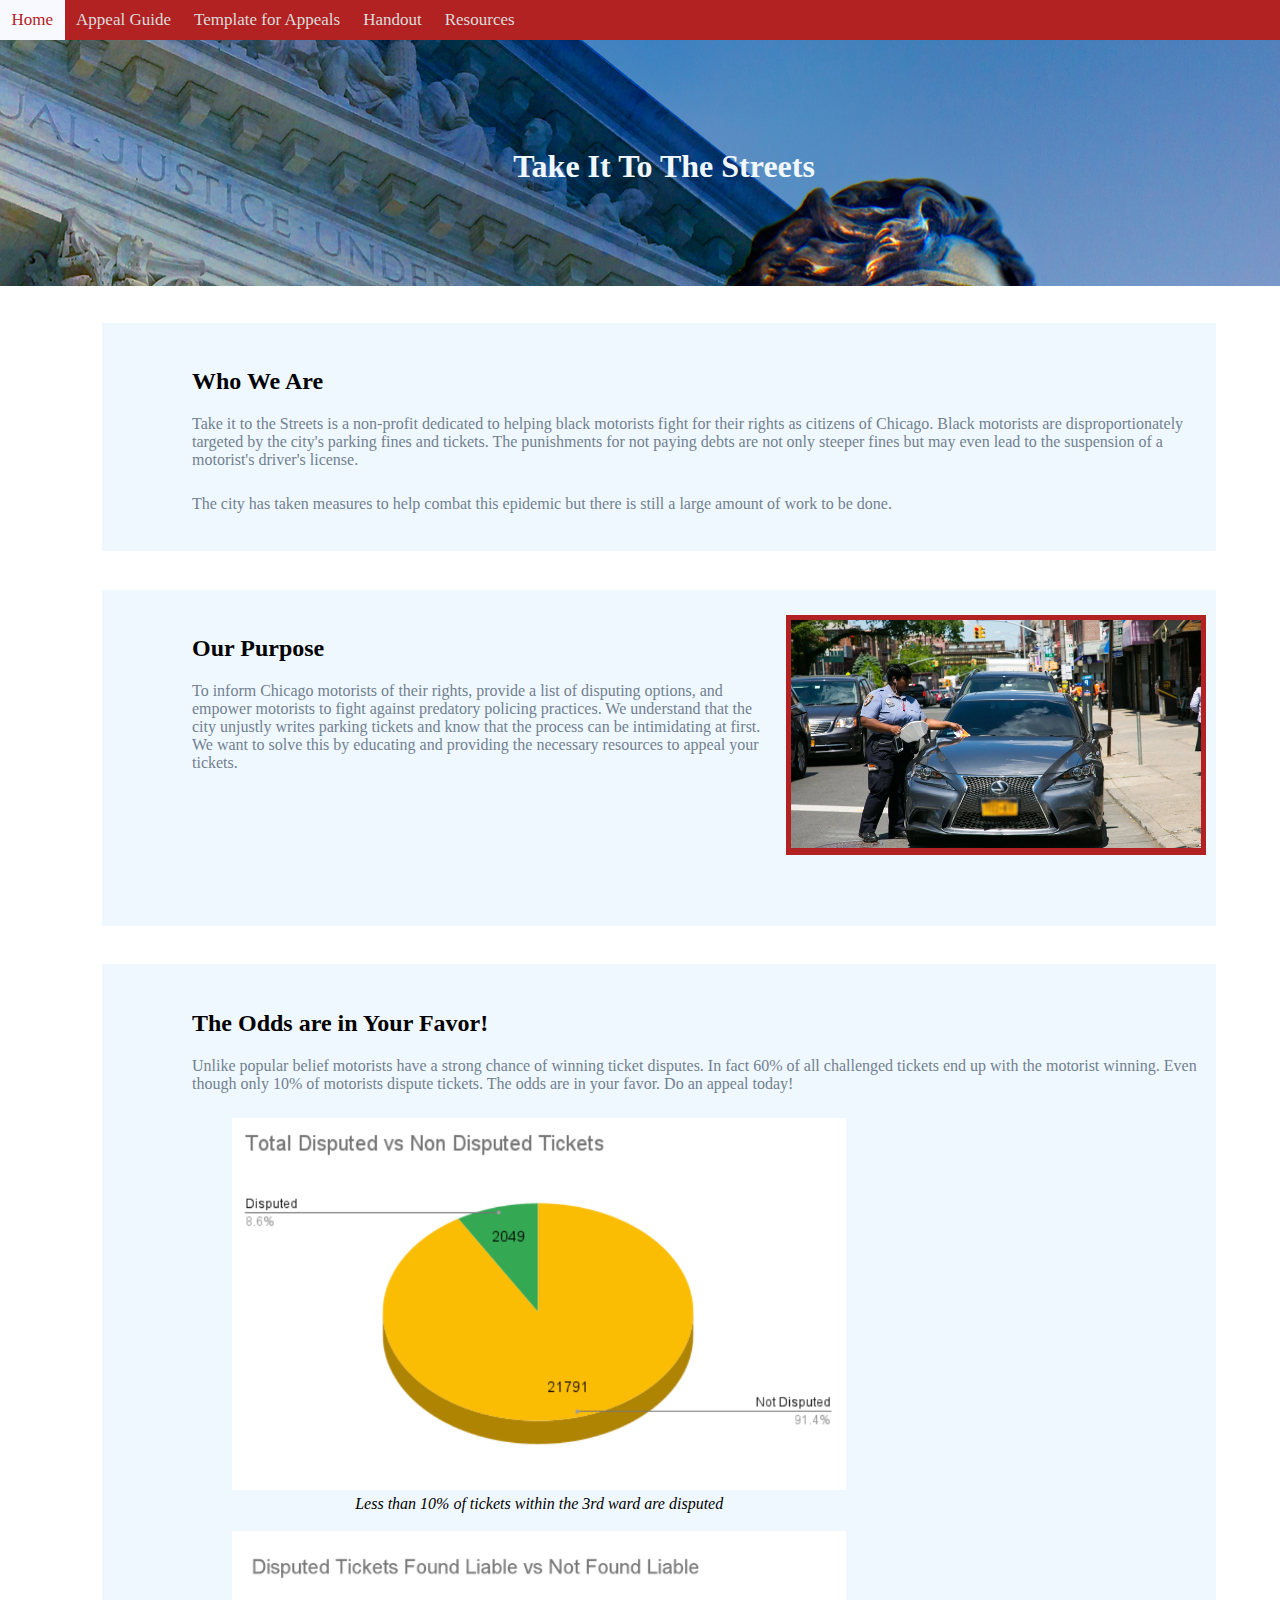
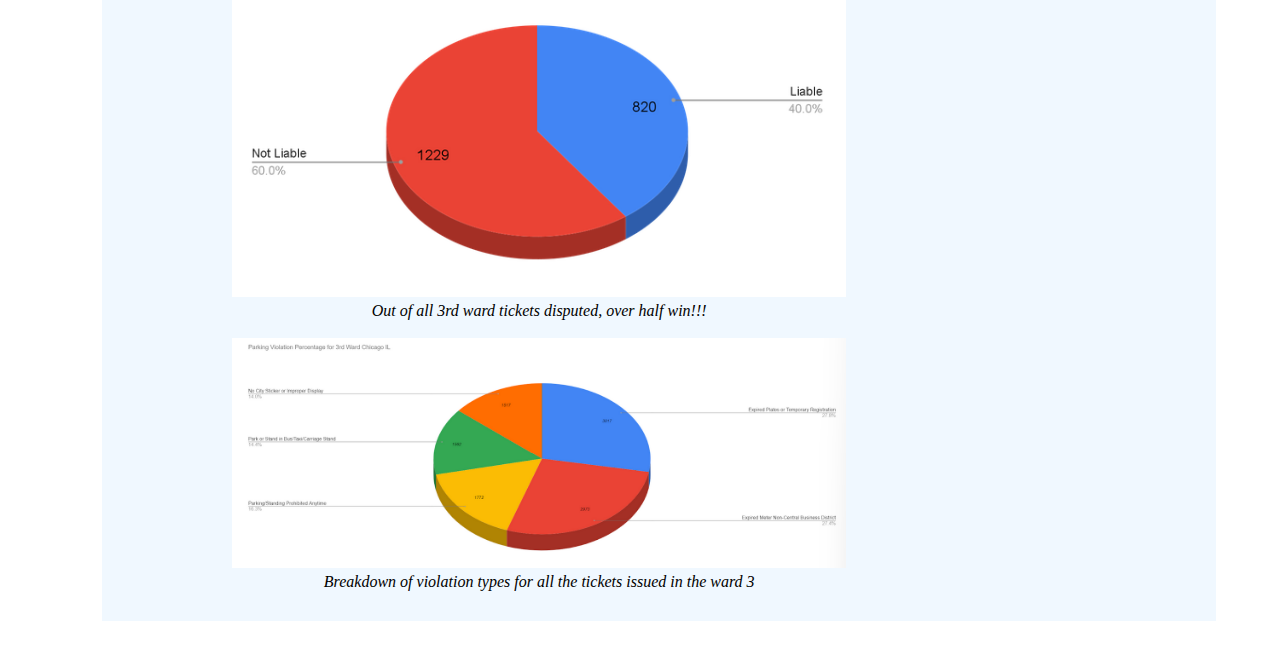
<file: index.html>
<!DOCTYPE html>

<html xml:lang="en" lang="en">
    <head>
        <meta charset="utf-8">
        <title>Take It To The Streets</title>
        <link rel="stylesheet" href="./master.css">
        <link rel="stylesheet" href="./home.css">
    </head>

    <body>
        <nav id="topnav">
            <a href="./index.html">Home</a>
            <a href="./appeal_guide/appeal_guide.html">Appeal Guide</a>
            <a href="./appeal_template/appeal_template.html">Template for Appeals</a>
            <a href="./handout/handout.html">Handout</a>
            <a href="./resources/resources.html">Resources</a>
        </nav>

        <header>
            <h1 class="head_center">Take It To The Streets</h1>
        </header>

        <section id="overview">
            <h2>Who We Are</h2>
            <p>Take it to the Streets is a non-profit dedicated to helping black motorists fight for their rights as citizens of Chicago. Black motorists are disproportionately targeted by the city's parking fines and tickets. The punishments for not paying debts are not only steeper fines but may even lead to the suspension of a motorist's driver's license.</p>
            <p>The city has taken measures to help combat this epidemic but there is still a large amount of work to be done.</p>
        </section>

        <section id="purpose">
            <aside>
                <img src="./images/parking_ticket.png" alt="Image of Parking Ticket being handed out">
            </aside>
            <h2>Our Purpose</h2>
            <p>To inform Chicago motorists of their rights, provide a list of disputing options, and empower motorists to fight against predatory policing practices. We understand that the city unjustly writes parking tickets and know that the process can be intimidating at first. We want to solve this by educating and providing the necessary resources to appeal your tickets.</p>
        </section>

        <section id="odds">
            <h2>The Odds are in Your Favor!</h2>
            <p>Unlike popular belief motorists have a strong chance of winning ticket disputes. In fact 60% of all challenged tickets end up with the motorist winning. Even though only 10% of motorists dispute tickets. The odds are in your favor. Do an appeal today!</p>
            <figure>
                <img src="./images/stats_1.png" alt="Disputed vs. Non-Disputed Ticket Graph" style="width:100%">
                <figcaption>Less than 10% of tickets within the 3rd ward are disputed</figcaption>
            </figure>
            <figure>
                <img src="./images/stats_2.png" alt="Disputed Tickets Results Graph" style="width:100%">
                <figcaption>Out of all 3rd ward tickets disputed, over half win!!!</figcaption>
            </figure>
            <figure>
                <img src="./images/stats_4.png" alt="Parking Violations Pie Chart" style="width:100%">
                <figcaption>Breakdown of violation types for all the tickets issued in the ward 3</figcaption>
            </figure>
        </section>
    </body>
</html>
</file>
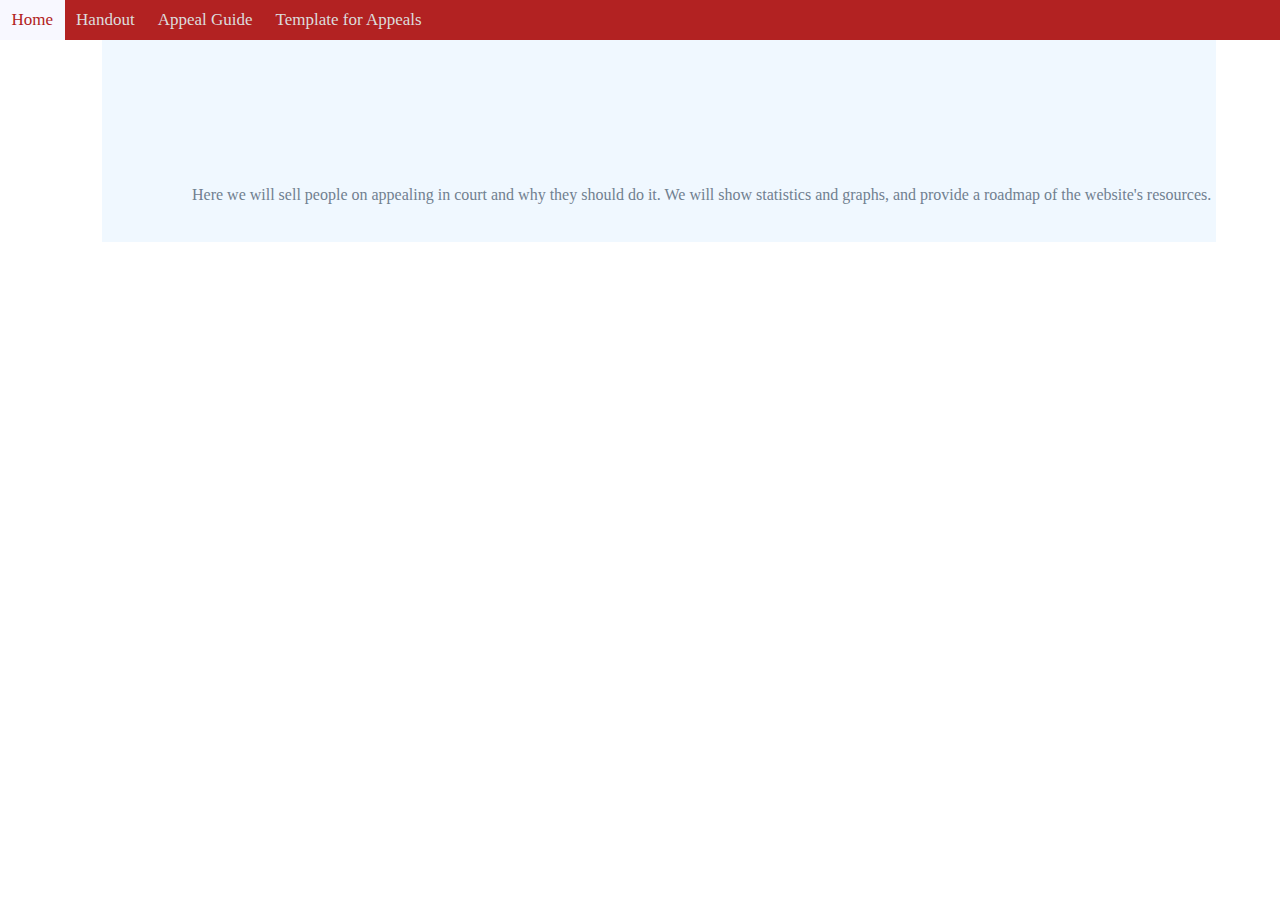
<file: home.html>
<!DOCTYPE html>

<html xml:lang="en" lang="en">
    <head>
        <meta charset="utf-8">
        <title>Project Homepage</title>
        <link rel="stylesheet" href="./master.css">
        <link rel="stylesheet" href="./home.css">
    </head>

    <body>
        <nav id="topnav">
            <a href="./home.html">Home</a>
            <a href="./handout/handout.html">Handout</a>
            <a href="./appeal_guide/appeal_guide.html">Appeal Guide</a>
            <a href="./appeal_template/appeal_template.html">Template for Appeals</a>
        </nav>

        <section id="main">
            <h1 class="head_center">Appeals are Important</h1>
            <p>Here we will sell people on appealing in court and why they should do it. We will show statistics and graphs, and provide a roadmap of the website's resources.</p>
        </section>
    </body>
</html>
</file>
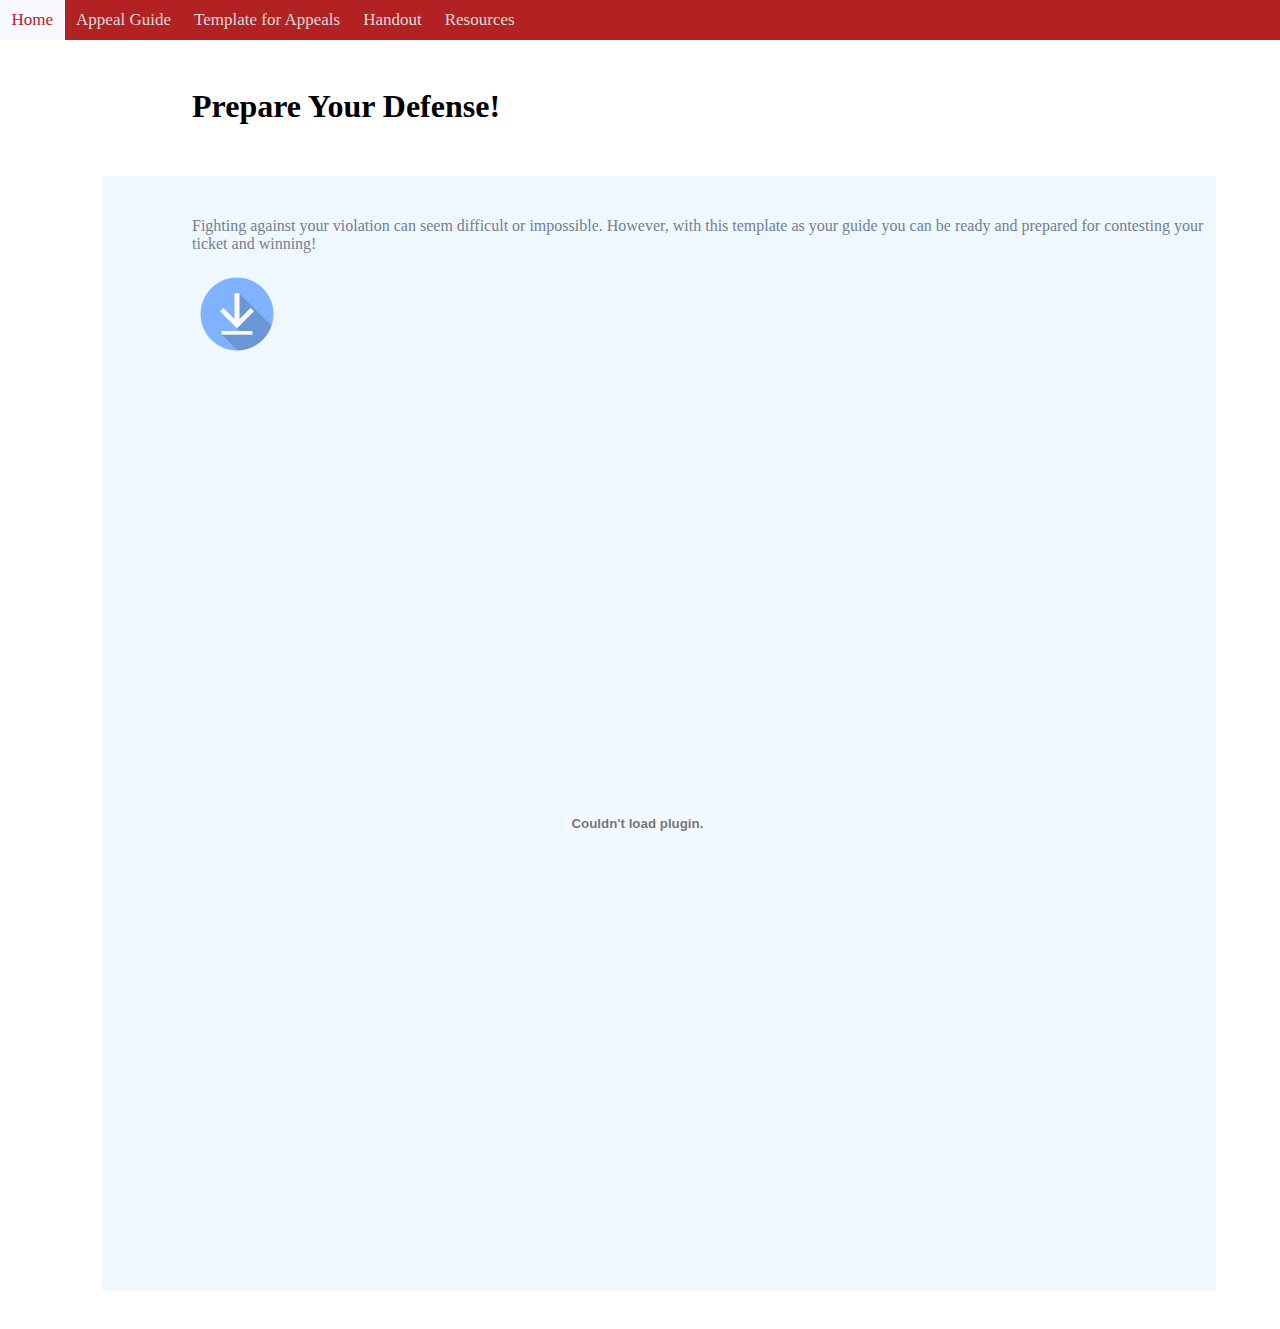
<file: appeal_template/appeal_template.html>
<!DOCTYPE html>

<html xml:lang="en" lang="en">
    <head>
        <meta charset="utf-8">
        <title>Appeal Template - Take It To The Streets</title>
        <link rel="stylesheet" href="../master.css">
        <link rel="stylesheet" href="./appeal_template.css">
    </head>

    <body>
        <nav id="topnav">
            <a href="../index.html">Home</a>
            <a href="../appeal_guide/appeal_guide.html">Appeal Guide</a>
            <a href="./appeal_template.html">Template for Appeals</a>
            <a href="../handout/handout.html">Handout</a>
            <a href="../resources/resources.html">Resources</a>
        </nav>

        <header>
            <h1>Prepare Your Defense!</h1>
        </header>

        <section id="main">
            <p>Fighting against your violation can seem difficult or impossible. However, with this template as your guide you can be ready and prepared for contesting your ticket and winning!</p>
            <a href="../files/appeal_template.pdf" download>
                <img src="../images/download.png" alt="Download Link" id="download_img">
            </a>
            <div id="pad"></div>
            <embed src="../files/appeal_template.pdf">
        </section>
    </body>
</html>
</file>
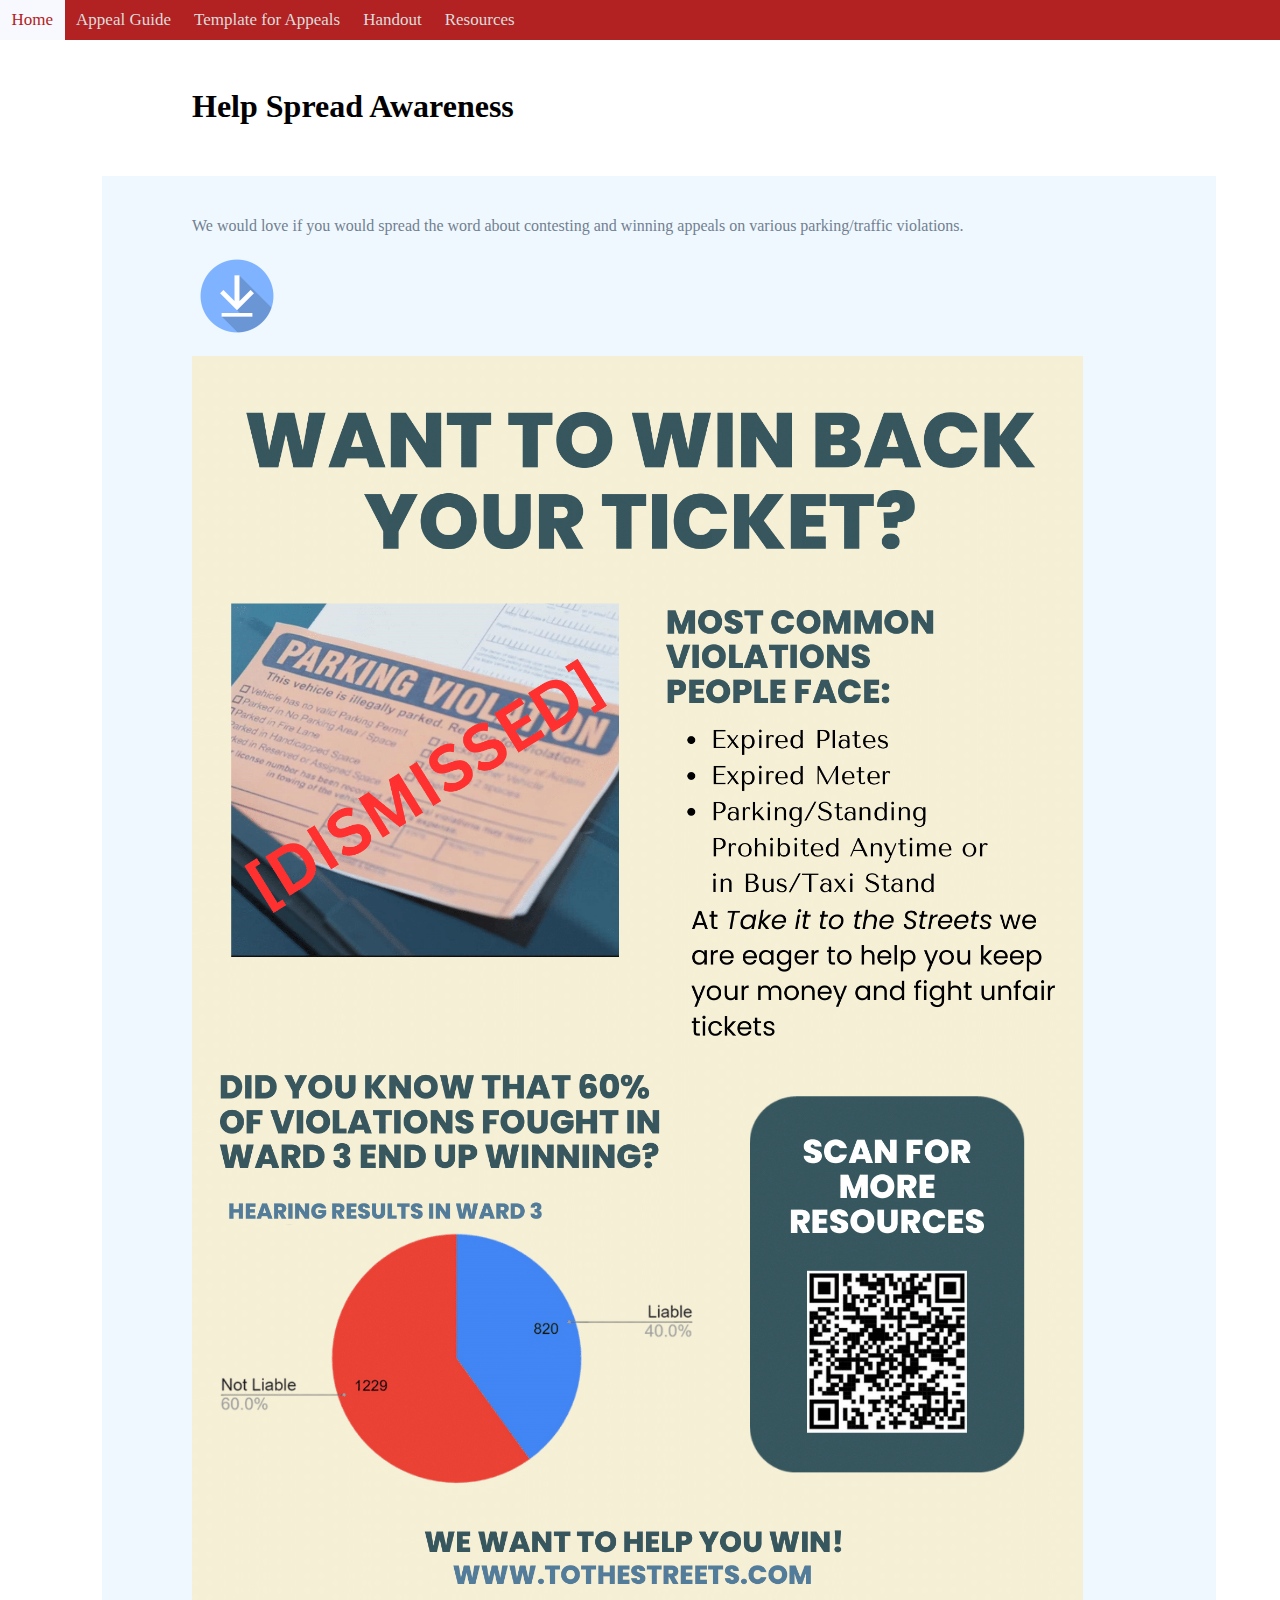
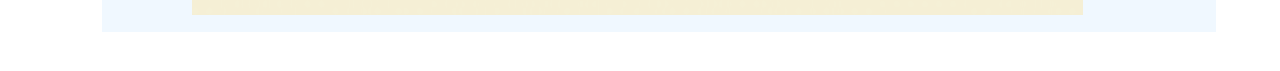
<file: handout/handout.html>
<!DOCTYPE html>

<html xml:lang="en" lang="en">
    <head>
        <meta charset="utf-8">
        <title>Handout - Take It To The Streets</title>
        <link rel="stylesheet" href="../master.css">
        <link rel="stylesheet" href="./handout.css">
    </head>

    <body>
        <nav id="topnav">
            <a href="../index.html">Home</a>
            <a href="../appeal_guide/appeal_guide.html">Appeal Guide</a>
            <a href="../appeal_template/appeal_template.html">Template for Appeals</a>
            <a href="./handout.html">Handout</a>
            <a href="../resources/resources.html">Resources</a>
        </nav>

        <header>
            <h1>Help Spread Awareness</h1>
        </header>

        <section id="main">
            <p>We would love if you would spread the word about contesting and winning appeals on various parking/traffic violations.</p>
            <a href="../files/handout.pdf" download>
                <img src="../images/download.png" alt="Download Link" id="download_img">
            </a>
            <div id="pad"></div>
            <img src="../images/handout.png" alt="Handout">
        </section>
    </body>
</html>
</file>
<file: master.css>
#topnav {
    background-color: firebrick;
    overflow: hidden;
    position: fixed;
    top: 0;
    width: 100%;
    margin: 0;
    z-index: 1;
}

#topnav a {
    float: left;
    color: gainsboro;
    text-align: center;
    padding: 0.8% 0.9%;
    text-decoration: none;
    font-size: 17px;
}

#topnav a:hover {
    background-color: ghostwhite;
    color: firebrick;
}

body {
    margin: 0;
}

header {
    padding-top: 2.3%;
    padding-bottom: 2.3%;
    padding-left: 15%;
    padding-right: 10%;
    margin-top: 2.9%;
}

aside {
    width: 40%;
    float: right;
    background-color: firebrick;
    padding: 0.5%;
    padding-bottom: 0.3%;
    margin-left: 1%;
    margin-right: 1%;
}

aside a {
    color: deepskyblue;
}

p {
    color: slategrey;
}

li {
    color: slategray;
}

section {
    padding-left: 7%;
    padding-bottom: 1%;
    padding-top: 2%;
    background-color: aliceblue;
    margin-left: 8%;
    margin-right: 5%;
    margin-bottom: 3%;
}

figure {
    width: 60%;
    height: 40%;
}

figcaption {
    text-align: center;
    font-style: italic;
    padding: 0.2%;
}

#start_pad {
    padding-top: 0.83%;
}

#end_pad {
    padding-top: 0.83%;
}

#bigpad {
    padding-top: 13%;
}

#pad {
    padding-top: 1%;
}

#download_img {
    width: 10vh;
}
</file>
<file: home.css>
.head_center {
    text-align: center;
    padding-top: 6.2%;
    padding-bottom: 1.66%;
    color: aliceblue;
    margin-right: 1.66%;
    font-size: xx-large;
}

p {
    margin-bottom: 2.5%;
    font-family: Georgia, 'Times New Roman', Times, serif;
}

header {
    margin-bottom: 2.9%;
    padding-bottom: 5%;
    background-image: url('./images/homepage_background.png');
}

img {
    width: 100%;
}

#purpose {
    padding-bottom: 10%;
}
</file>
<file: appeal_template/appeal_template.css>
embed {
    width: 87%;
    height: 100vh;
}
</file>
<file: handout/handout.css>
img {
    width: 87%;
}
</file>
